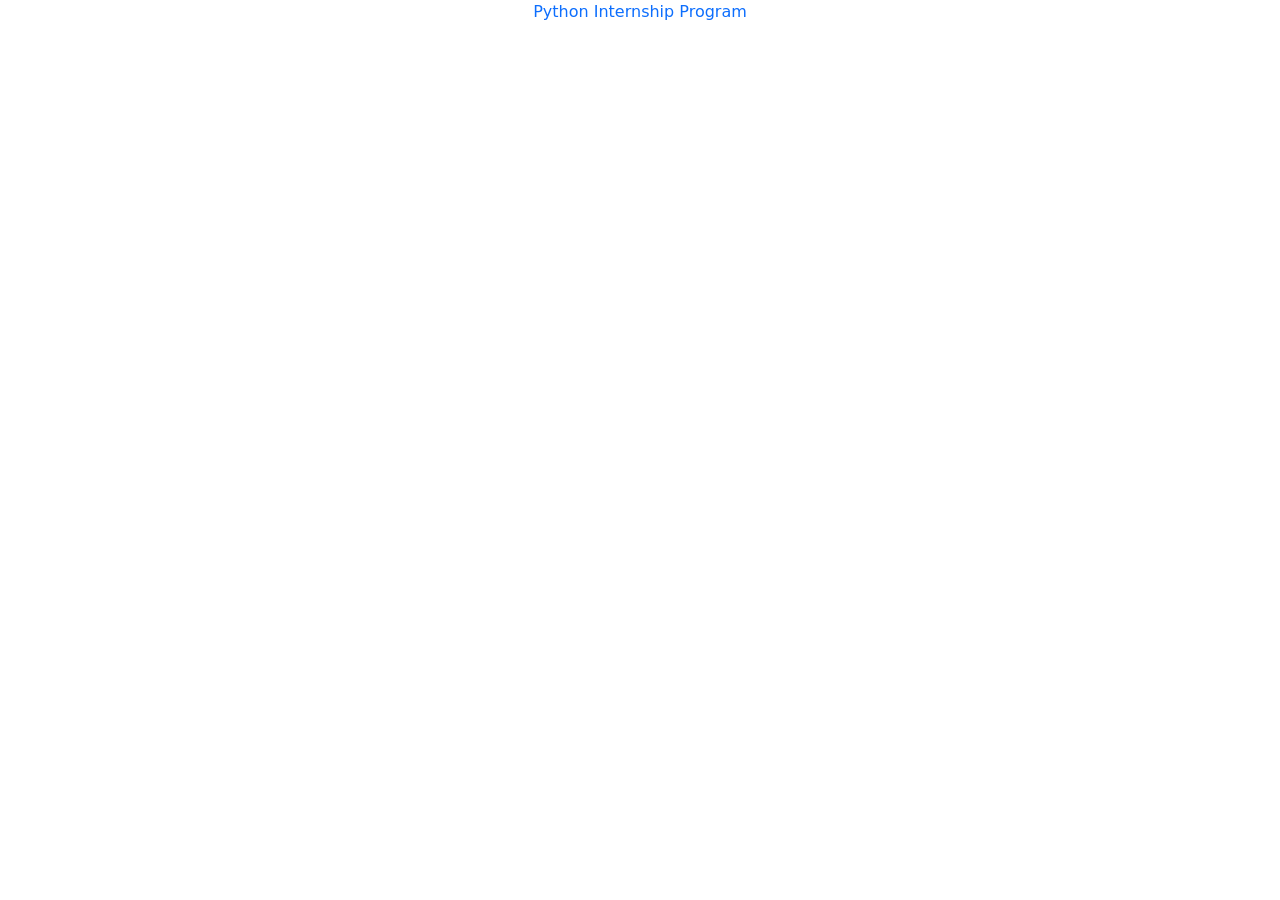
<file: bootstrap-practices/index.html>
<!DOCTYPE html>
<html lang="en">
<head>
    <meta charset="UTF-8">
    <meta name="viewport" content="width=device-width, initial-scale=1.0">
    <title>Document</title>
     <link href="https://cdn.jsdelivr.net/npm/bootstrap@5.3.8/dist/css/bootstrap.min.css" rel="stylesheet" integrity="sha384-sRIl4kxILFvY47J16cr9ZwB07vP4J8+LH7qKQnuqkuIAvNWLzeN8tE5YBujZqJLB" crossorigin="anonymous">
</head>
<body>
    <p CLASS="text-primary text-center">Python Internship Program</p>
     <link href="https://cdn.jsdelivr.net/npm/bootstrap@5.3.8/dist/css/bootstrap.min.css" rel="stylesheet" integrity="sha384-sRIl4kxILFvY47J16cr9ZwB07vP4J8+LH7qKQnuqkuIAvNWLzeN8tE5YBujZqJLB" crossorigin="anonymous">
</body>
</html
</file>
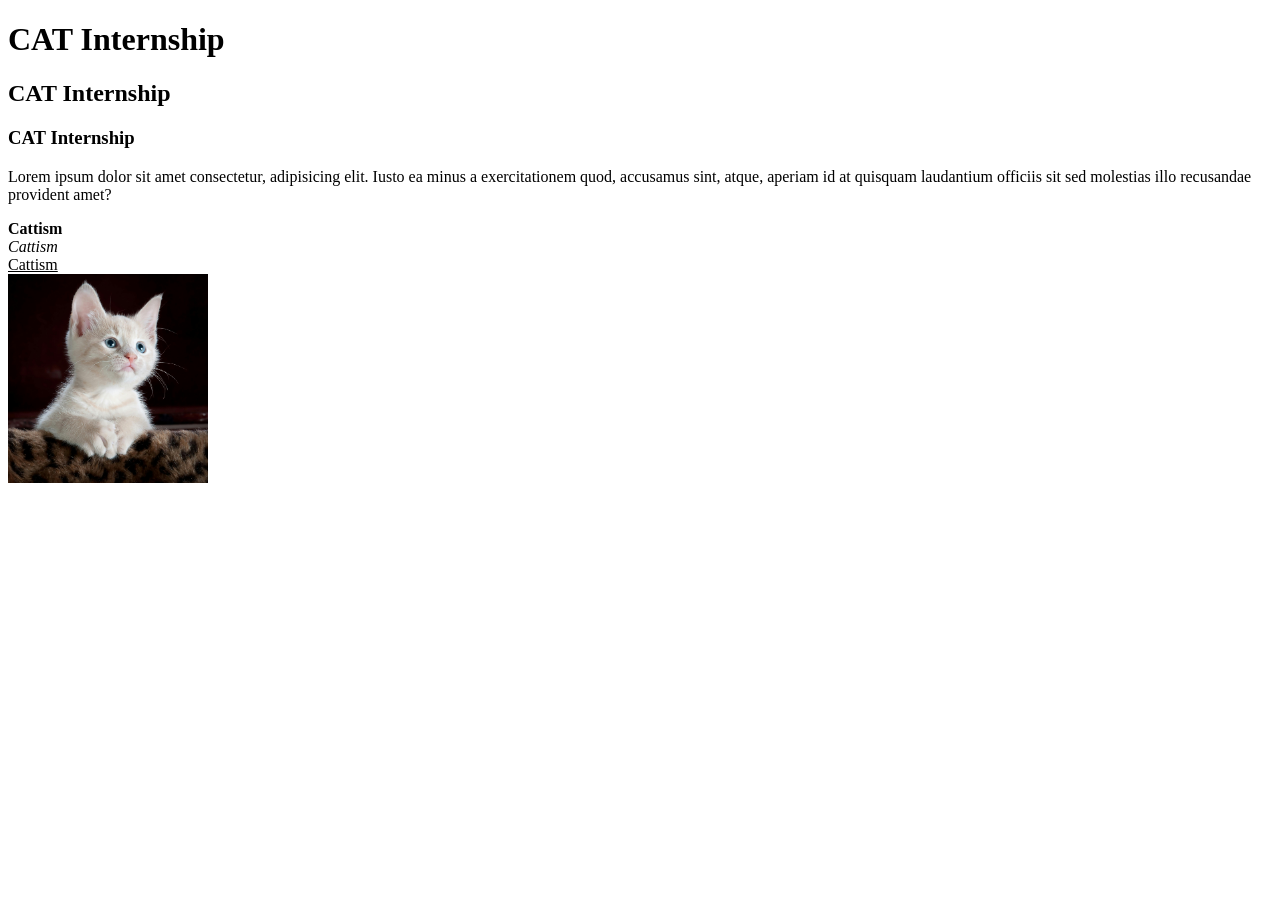
<file: HTML_CSS/index.html>
<!DOCTYPE html>
<html lang="en">
<head>
    <meta charset="UTF-8">
    <meta name="viewport" content="width=device-width, initial-scale=1.0">
    <title>HTML_CSS</title>
</head>
<body>
    <H1>CAT Internship</H1>
    <h2>CAT Internship</h2>
    <h3>CAT Internship</h3>

    <p>Lorem ipsum dolor sit amet consectetur, adipisicing elit. Iusto ea minus a exercitationem quod, accusamus sint, atque, aperiam id at quisquam laudantium officiis sit sed molestias illo recusandae provident amet?</p>

    <b>Cattism</b><br>
    <i>Cattism</i><br>
    <u>Cattism

    </u><br>

    <img src="cat.jpg" alt="cat"
    width="200">

    
</body>
</html>
</file>
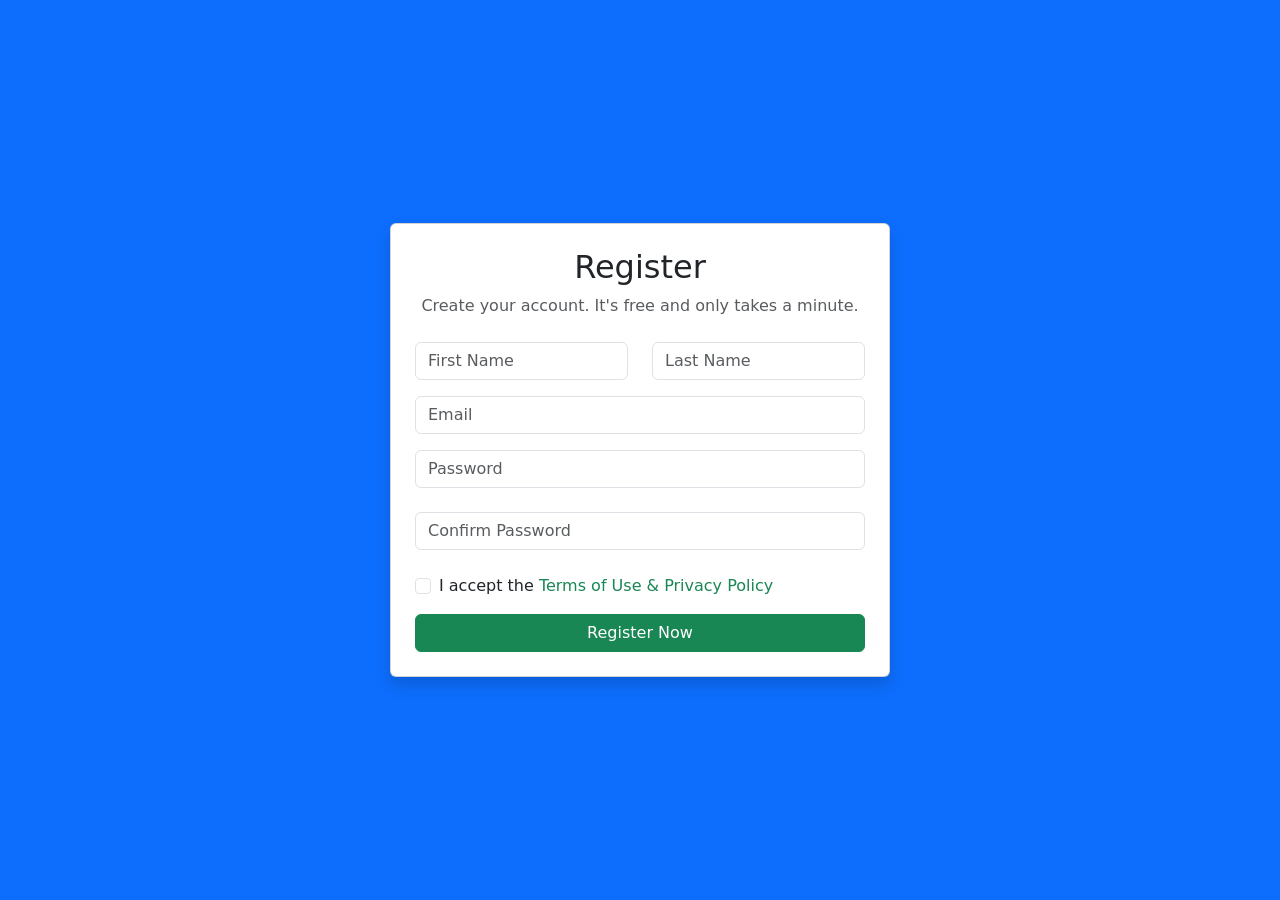
<file: bootstrap-practices/forms.html>
<!doctype html>
<html lang="en">
  <head>
    <meta charset="UTF-8" />
    <meta name="viewport" content="width=device-width, initial-scale=1.0" />
    <title>Register</title>

    <link
      href="https://cdn.jsdelivr.net/npm/bootstrap@5.3.0/dist/css/bootstrap.min.css"
      rel="stylesheet"
    />
  </head>
  <body
  
    class="bg-primary d-flex justify-content-center align-items-center vh-100"
  >
    <div class="card p-4 shadow" style="max-width: 500px; width: 100%">
      <!-- Title -->
      <h2 class="text-center mb-2">Register</h2>
      <p class="text-center text-muted mb-4">
        Create your account. It's free and only takes a minute.
      </p>

      <form>
        <div class="row mb-3">
          <div class="col">
            <input type="text" class="form-control" placeholder="First Name" />
          </div>
          <div class="col">
            <input type="text" class="form-control" placeholder="Last Name" />
          </div>
        </div>
        <div class="mb-3">
          <input type="email" class="form-control" placeholder="Email" />
        </div>
        <div class="mb-4">
          <input type="password" class="form-control" placeholder="Password" />
        </div>
        <div class="mb-4">
          <input
            type="password"
            class="form-control"
            placeholder="Confirm Password"
          />
        </div>
        <div class="form-check mb-3">
          <input class="form-check-input" type="checkbox" />
          <label class="form-check-label">
            I accept the
            <span class="text-success">Terms of Use & Privacy Policy</span>
          </label>
        </div>

        
        <button type="SUBMIT" class="btn btn-success w-100">
          Register Now
        </button>
      </form>
    </div>
  </body>
</html>
</file>
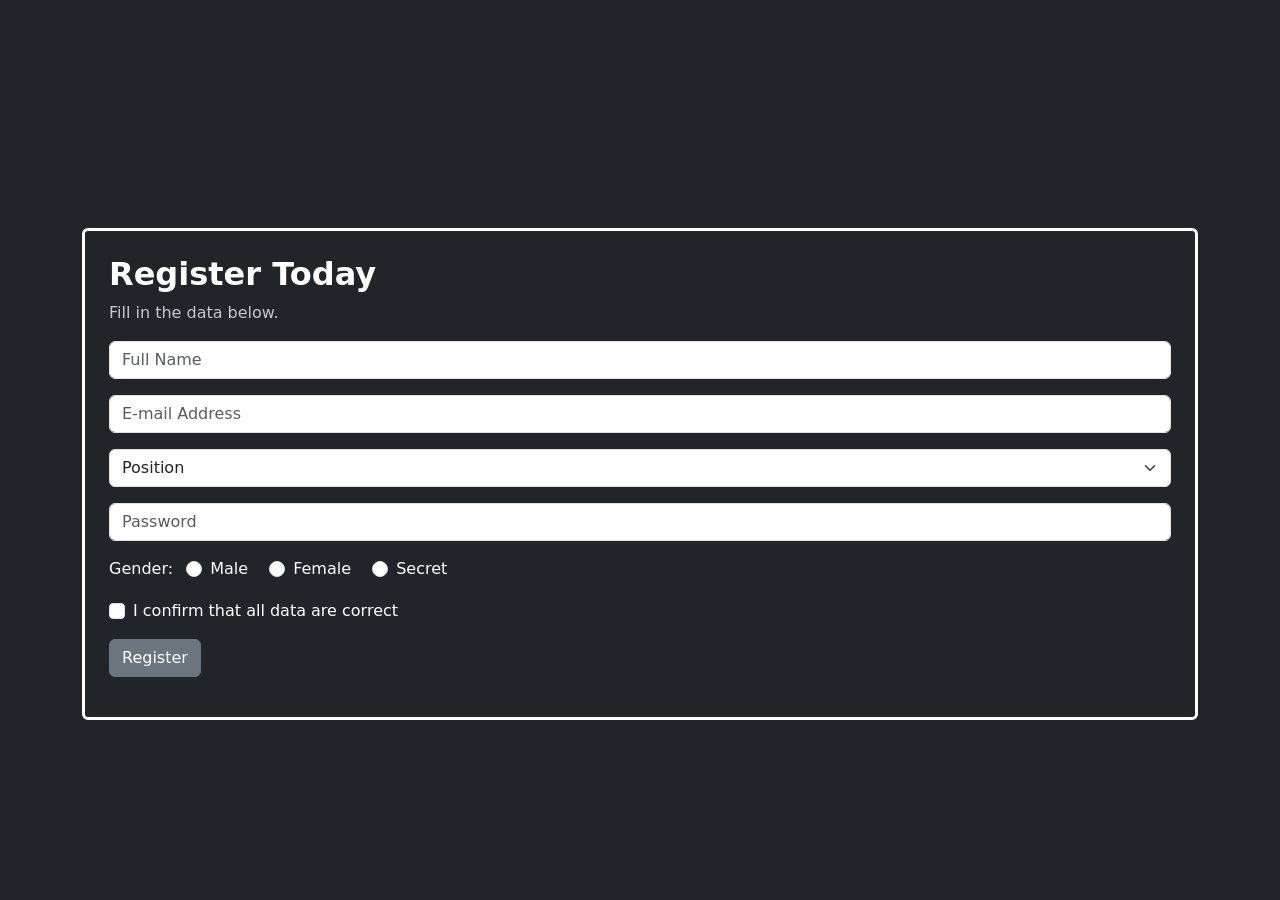
<file: bootstrap-practices/register.html>
<!doctype html>
<html lang="en">
  <head>
    <meta charset="UTF-8" />
    <meta name="viewport" content="width=device-width, initial-scale=1.0" />
    <title>Register Now!</title>
    <link
      href="https://cdn.jsdelivr.net/npm/bootstrap@5.3.8/dist/css/bootstrap.min.css"
      rel="stylesheet"
    />
  </head>
  <body class=" bg-dark vh-100 d-flex justify-content-center align-items-center">
    <!-- Container -->
    <div class="container mt-5">
      <!-- Card -->
      <div class="card bg-dark border-3 border-white p-4">
        
        <div class="d-flex justify-content-between align-items-start">
          <div>
            <h2 class="text-white fw-bold">Register Today</h2>
            <p class="text-white text-opacity-75">Fill in the data below.</p>
          </div>
        </div>

        <!-- Form -->
        <form>
          
          <div class="mb-3">
            <input type="text" class="form-control" placeholder="Full Name" />
          </div>

          <div class="mb-3">
            <input
              type="email"
              class="form-control"
              placeholder="E-mail Address"
            />
          </div>

          <div class="mb-3">
            <select class="form-select">
              <option selected disabled>Position</option>
              <option>Developer</option>
              <option>Designer</option>
              <option>Manager</option>
            </select>
          </div>

          <div class="mb-3">
            <input
              type="password"
              class="form-control"
              placeholder="Password"
            />
          </div>


          <div class="mb-3">
            <label class="me-2 text-white">Gender:</label>
            <div class="form-check form-check-inline">
              <input type="radio" name="gender" class="form-check-input" />
              <label class="form-check-label text-white">Male</label>
            </div>
            <div class="form-check form-check-inline">
              <input type="radio" name="gender" class="form-check-input" />
              <label class="form-check-label text-white">Female</label>
            </div>
            <div class="form-check form-check-inline">
              <input type="radio" name="gender" class="form-check-input" />
              <label class="form-check-label text-white">Secret</label>
            </div>
          </div>

          <div class="mb-3 form-check">
            <input type="checkbox" class="form-check-input"/>
            <label class="form-check-label text-white">
            I confirm that all data are correct
            </label>
          </div>

          <div class="mb-3">
            <button type="submit" class="btn btn-secondary">Register</button>
          </div>
        </form>
      </div>
    </div>
  </body>
</html>
</file>
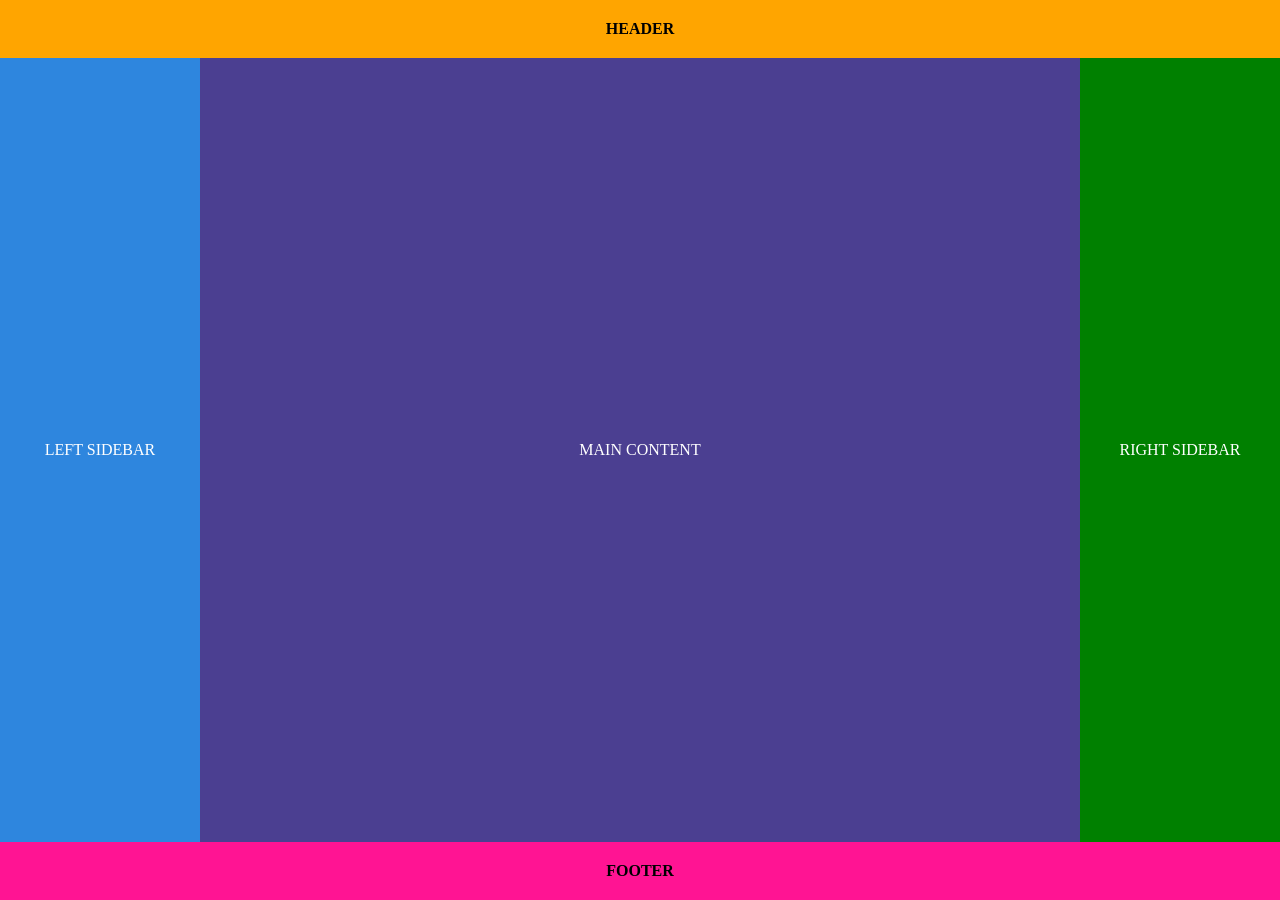
<file: HTML_CSS/demo.html>
<!doctype html>
<html lang="en">
  <head>
    <meta charset="UTF-8" />
    <meta name="viewport" content="width=device-width, initial-scale=1.0" />
    <link rel="stylesheet" href="CSS/style.css" />
    <title>My Website</title>
  </head>
  <body>
    <header class="header">HEADER</header>

    <div class="container">
      <aside class="left">LEFT SIDEBAR</aside>
      <main class="main">MAIN CONTENT</main>
      <aside class="right">RIGHT SIDEBAR</aside>
    </div>

    <footer class="footer">FOOTER</footer>
  </body>
</html>
</file>
<file: HTML_CSS/CSS/style.css>
* {
  margin: 0;
  padding: 0;
}

body {
  height: 100vh;
  display: flex;
  flex-direction: column;
}

.header {
  background: orange;
  text-align: center;
  padding: 20px;
  font-weight: bold;
}

.container {
  display: flex;
  flex: 1;
}

.left {
  width: 200px;
  background: #2e86de;
  color: white;
  display: flex;
  align-items: center;
  justify-content: center;
}

.main {
  flex: 1;
  background: #4b3f91;
  color: white;
  display: flex;
  align-items: center;
  justify-content: center;
}

.right {
  width: 200px;
  background: green;
  color: white;
  display: flex;
  align-items: center;
  justify-content: center;
}

.footer {
  background: deeppink;
  text-align: center;
  padding: 20px;
  font-weight: bold;
}
</file>
